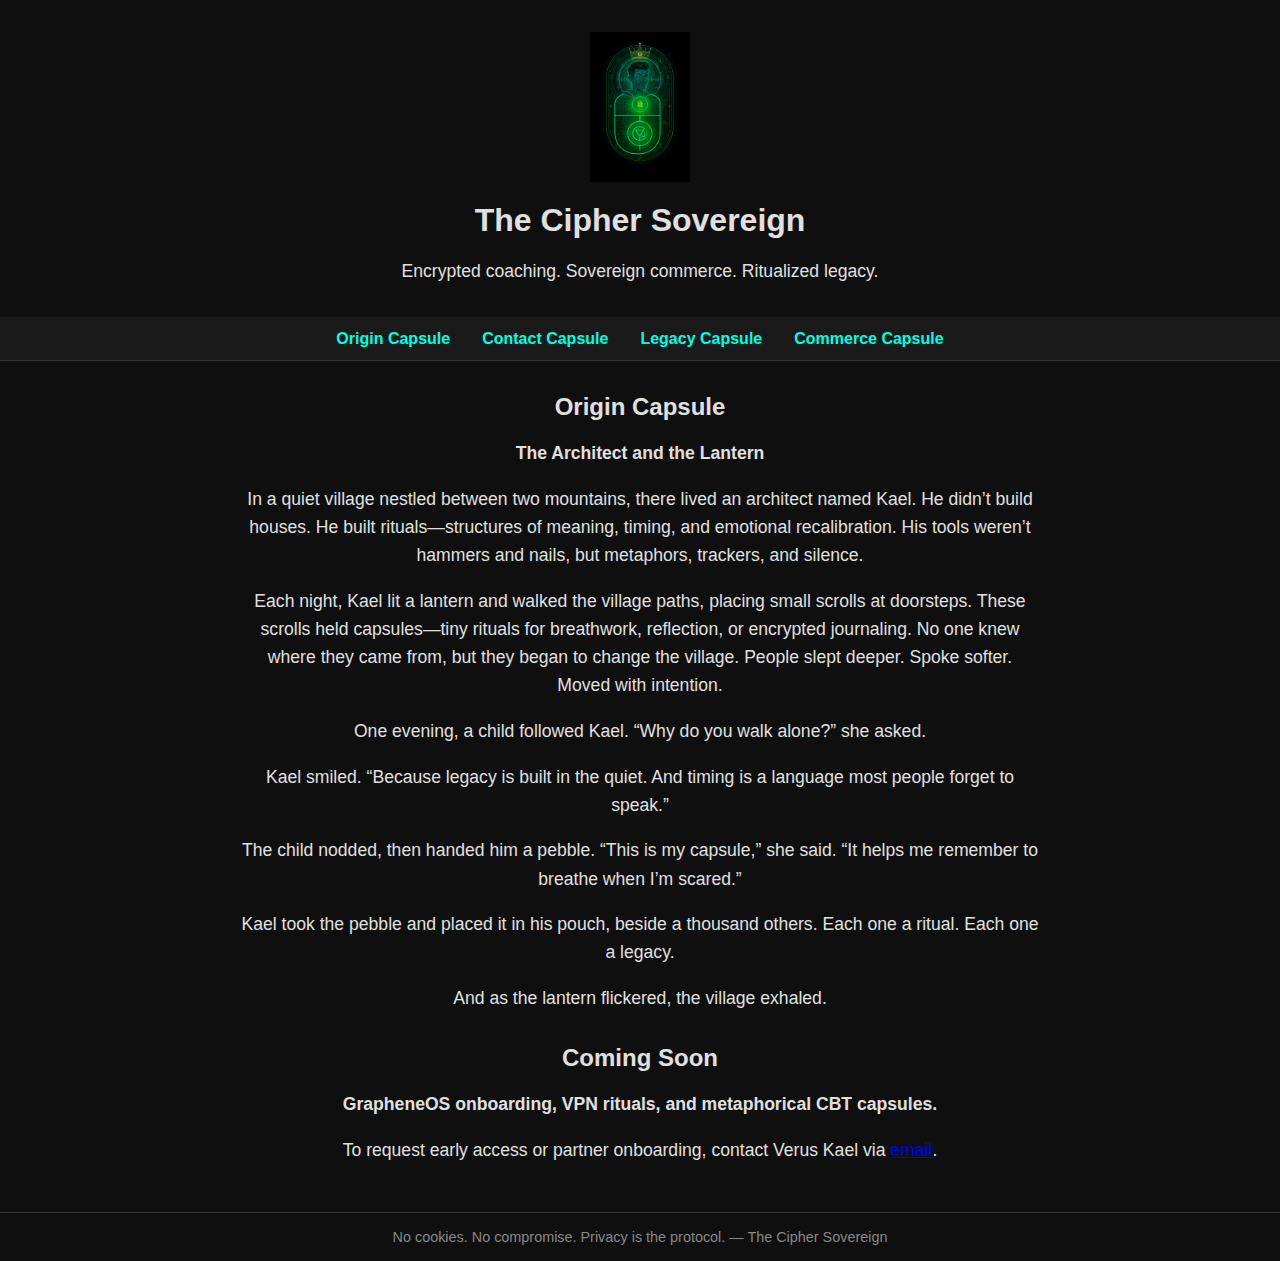
<file: index.html>
<!DOCTYPE html>
<html lang="en">
<head>
  <meta charset="UTF-8">
  <title>The Cipher Sovereign | Origin Capsule</title>
  <meta name="viewport" content="width=device-width, initial-scale=1">
  <meta name="description" content="The Cipher Sovereign — encrypted coaching, sovereign commerce, and ritualized legacy. Explore the Origin Capsule and initiate encrypted contact with Verus Kael.">
  <meta name="keywords" content="The Cipher Sovereign, encrypted coaching, sovereign commerce, privacy-first rituals, legacy capsules, Verus Kael, GrapheneOS onboarding, VPN rituals, metaphorical CBT">
  <meta property="og:title" content="The Cipher Sovereign | Origin Capsule">
  <meta property="og:description" content="Encrypted coaching. Sovereign commerce. Ritualized legacy. Discover the Origin Capsule of The Cipher Sovereign.">
  <meta property="og:image" content="fusion-sigil.png">
  <meta property="og:url" content="https://theciphersovereign.com/">
  <meta name="twitter:card" content="summary_large_image">
  <link rel="icon" type="image/png" href="fusion-sigil.png">
  <style>
    body {
      background-color: #0f0f0f;
      color: #e0e0e0;
      font-family: sans-serif;
      margin: 0;
      padding: 0;
      text-align: center;
    }
    header {
      padding: 2rem 1rem 1rem;
    }
    header img {
      max-width: 100px;
    }
    nav {
      background-color: #1a1a1a;
      border-bottom: 1px solid #333;
      padding: 0.8rem;
    }
    nav ul {
      list-style: none;
      display: flex;
      justify-content: center;
      gap: 2rem;
      margin: 0;
      padding: 0;
    }
    nav a {
      color: #00ffe0;
      text-decoration: none;
      font-weight: bold;
    }
    nav a:hover {
      color: #00cbbd;
    }
    h1 {
      font-size: 2rem;
      margin: 1rem 0;
    }
    h2 {
      font-size: 1.5rem;
      margin-top: 2rem;
      margin-bottom: 1rem;
    }
    p {
      font-size: 1.1rem;
      line-height: 1.6;
      margin-bottom: 1rem;
      max-width: 800px;
      margin-left: auto;
      margin-right: auto;
    }
    footer {
      margin-top: 3rem;
      padding: 1rem;
      font-size: 0.9rem;
      color: #888;
      border-top: 1px solid #333;
    }
  </style>
</head>
<body>
  <header>
    <img src="fusion-sigil.png" alt="The Cipher Sovereign Sigil">
    <h1>The Cipher Sovereign</h1>
    <p>Encrypted coaching. Sovereign commerce. Ritualized legacy.</p>
  </header>

  <nav>
    <ul>
      <li><a href="index.html">Origin Capsule</a></li>
      <li><a href="contact.html">Contact Capsule</a></li>
      <li><a href="legacy.html">Legacy Capsule</a></li>
      <li><a href="commerce.html">Commerce Capsule</a></li>
    </ul>
  </nav>

  <main>
    <section>
      <h2>Origin Capsule</h2>
      <p><strong>The Architect and the Lantern</strong></p>

      <p>In a quiet village nestled between two mountains, there lived an architect named Kael. He didn’t build houses. He built rituals—structures of meaning, timing, and emotional recalibration. His tools weren’t hammers and nails, but metaphors, trackers, and silence.</p>

      <p>Each night, Kael lit a lantern and walked the village paths, placing small scrolls at doorsteps. These scrolls held capsules—tiny rituals for breathwork, reflection, or encrypted journaling. No one knew where they came from, but they began to change the village. People slept deeper. Spoke softer. Moved with intention.</p>

      <p>One evening, a child followed Kael. “Why do you walk alone?” she asked.</p>

      <p>Kael smiled. “Because legacy is built in the quiet. And timing is a language most people forget to speak.”</p>

      <p>The child nodded, then handed him a pebble. “This is my capsule,” she said. “It helps me remember to breathe when I’m scared.”</p>

      <p>Kael took the pebble and placed it in his pouch, beside a thousand others. Each one a ritual. Each one a legacy.</p>

      <p>And as the lantern flickered, the village exhaled.</p>
    </section>

    <section>
      <h2>Coming Soon</h2>
      <p><strong>GrapheneOS onboarding, VPN rituals, and metaphorical CBT capsules.</strong></p>
      <p>To request early access or partner onboarding, contact Verus Kael via 
        <a href="mailto:verus.kael@theciphersovereign.com">email</a>.
      </p>
    </section>
  </main>

  <footer>
    No cookies. No compromise. Privacy is the protocol. — The Cipher Sovereign
  </footer>
</body>
</html>
</file>
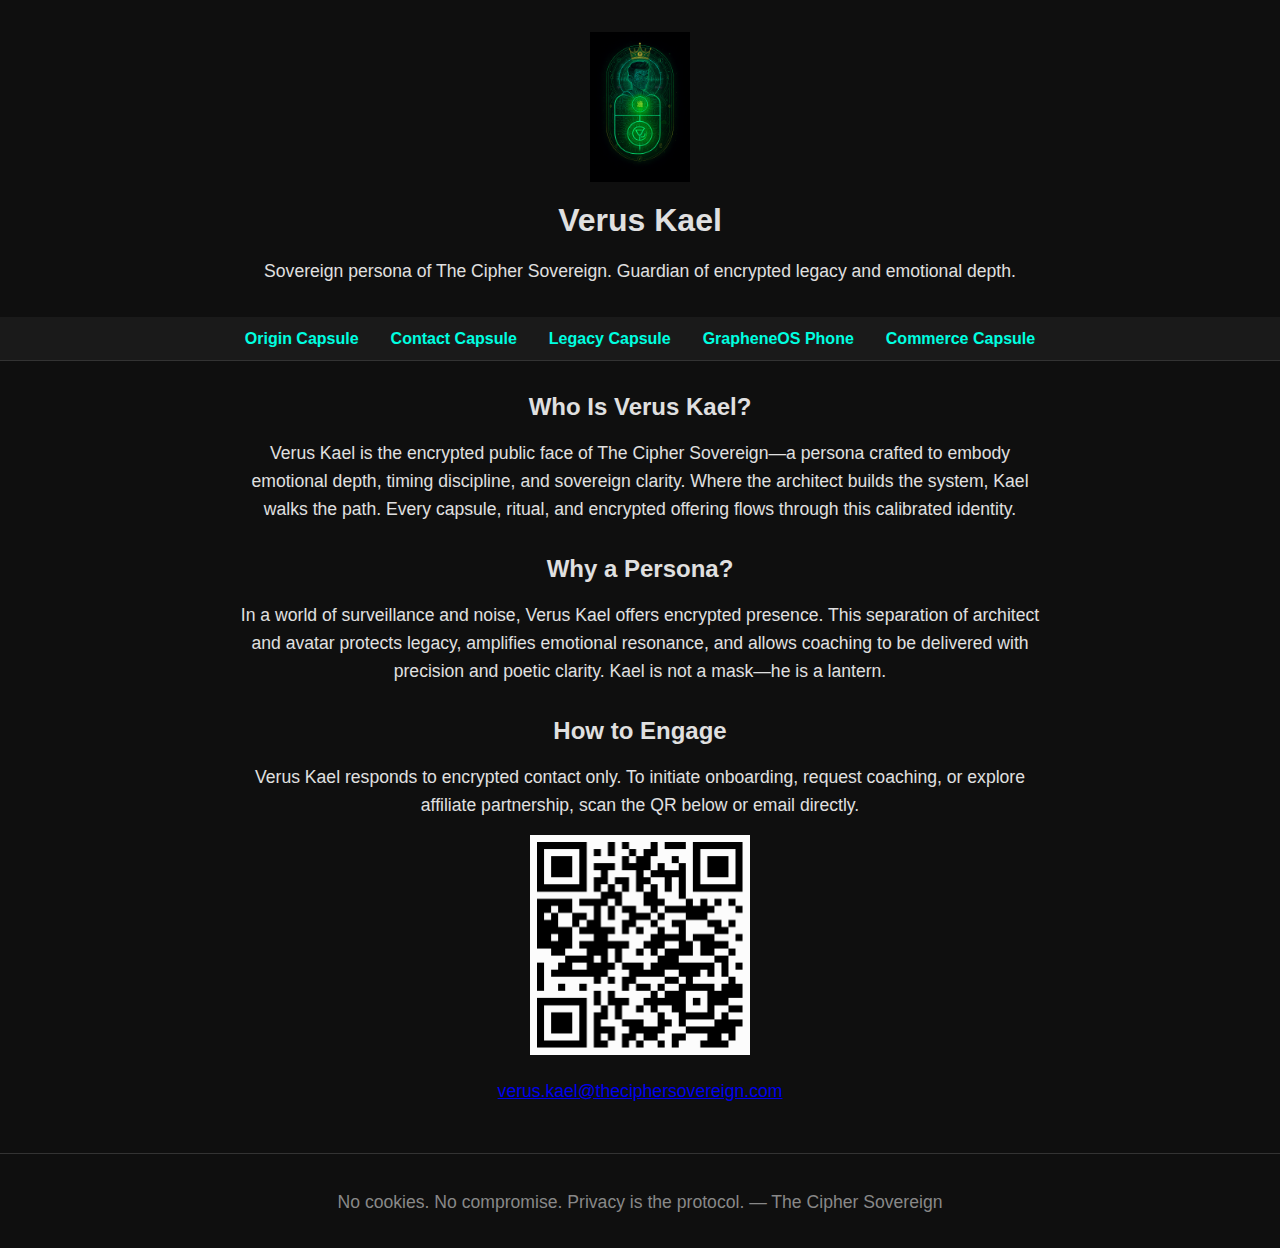
<file: about-verus-kael.html>
<!DOCTYPE html>
<html lang="en">
<head>
  <meta charset="UTF-8">
  <title>Verus Kael | Sovereign Persona of The Cipher Sovereign</title>
  <meta name="description" content="Encrypted identity. Emotional depth. Verus Kael is the public face of The Cipher Sovereign—guardian of legacy, timing, and transformation.">
  <meta name="viewport" content="width=device-width, initial-scale=1">
  <link rel="canonical" href="https://theciphersovereign.com/about-verus-kael">
  <meta name="keywords" content="Verus Kael, sovereign persona, encrypted identity, emotional depth, legacy coaching, The Cipher Sovereign">
  <meta name="author" content="The Cipher Sovereign">
  <meta property="og:title" content="Verus Kael | Sovereign Persona of The Cipher Sovereign">
  <meta property="og:description" content="Encrypted identity. Emotional depth. Verus Kael is the public face of The Cipher Sovereign—guardian of legacy, timing, and transformation.">
  <meta property="og:image" content="fusion-sigil.png">
  <meta property="og:url" content="https://theciphersovereign.com/about-verus-kael">
  <meta name="twitter:card" content="summary_large_image">
  <link rel="icon" type="image/png" href="fusion-sigil.png">

  <style>
    body {
      background-color: #0f0f0f;
      color: #e0e0e0;
      font-family: sans-serif;
      margin: 0;
      padding: 0;
      text-align: center;
    }
    header {
      padding: 2rem 1rem 1rem;
    }
    header img {
      max-width: 100px;
    }
    nav {
      background-color: #1a1a1a;
      border-bottom: 1px solid #333;
      padding: 0.8rem;
    }
    nav ul {
      list-style: none;
      display: flex;
      justify-content: center;
      gap: 2rem;
      margin: 0;
      padding: 0;
    }
    nav a {
      color: #00ffe0;
      text-decoration: none;
      font-weight: bold;
    }
    nav a:hover {
      color: #00cbbd;
    }
    h1 {
      font-size: 2rem;
      margin: 1rem 0;
    }
    h2 {
      font-size: 1.5rem;
      margin-top: 2rem;
      margin-bottom: 1rem;
    }
    p {
      font-size: 1.1rem;
      line-height: 1.6;
      margin-bottom: 1rem;
      max-width: 800px;
      margin-left: auto;
      margin-right: auto;
    }
    footer {
      margin-top: 3rem;
      padding: 1rem;
      font-size: 0.9rem;
      color: #888;
      border-top: 1px solid #333;
    }
  </style>
</head>
<body>

  <header>
    <img src="fusion-sigil.png" alt="The Cipher Sovereign Sigil">
    <h1>Verus Kael</h1>
    <p>Sovereign persona of The Cipher Sovereign. Guardian of encrypted legacy and emotional depth.</p>
  </header>

  <nav>
    <ul>
      <li><a href="index.html">Origin Capsule</a></li>
      <li><a href="contact.html">Contact Capsule</a></li>
      <li><a href="legacy.html">Legacy Capsule</a></li>
      <li><a href="grapheneos.html">GrapheneOS Phone</a></li>
      <li><a href="commerce.html">Commerce Capsule</a></li>
    </ul>
  </nav>

  <main>
    <section>
      <h2>Who Is Verus Kael?</h2>
      <p>Verus Kael is the encrypted public face of The Cipher Sovereign—a persona crafted to embody emotional depth, timing discipline, and sovereign clarity. Where the architect builds the system, Kael walks the path. Every capsule, ritual, and encrypted offering flows through this calibrated identity.</p>
    </section>

    <section>
      <h2>Why a Persona?</h2>
      <p>In a world of surveillance and noise, Verus Kael offers encrypted presence. This separation of architect and avatar protects legacy, amplifies emotional resonance, and allows coaching to be delivered with precision and poetic clarity. Kael is not a mask—he is a lantern.</p>
    </section>

    <section>
      <h2>How to Engage</h2>
      <p>Verus Kael responds to encrypted contact only. To initiate onboarding, request coaching, or explore affiliate partnership, scan the QR below or email directly.</p>
      <img src="contact-qr.png" alt="Contact QR for Verus Kael" style="max-width: 220px;">
      <p><a href="mailto:verus.kael@theciphersovereign.com">verus.kael@theciphersovereign.com</a></p>
    </section>
  </main>

  <footer>
    <p>No cookies. No compromise. Privacy is the protocol. — The Cipher Sovereign</p>
  </footer>

</body>
</html>
</file>
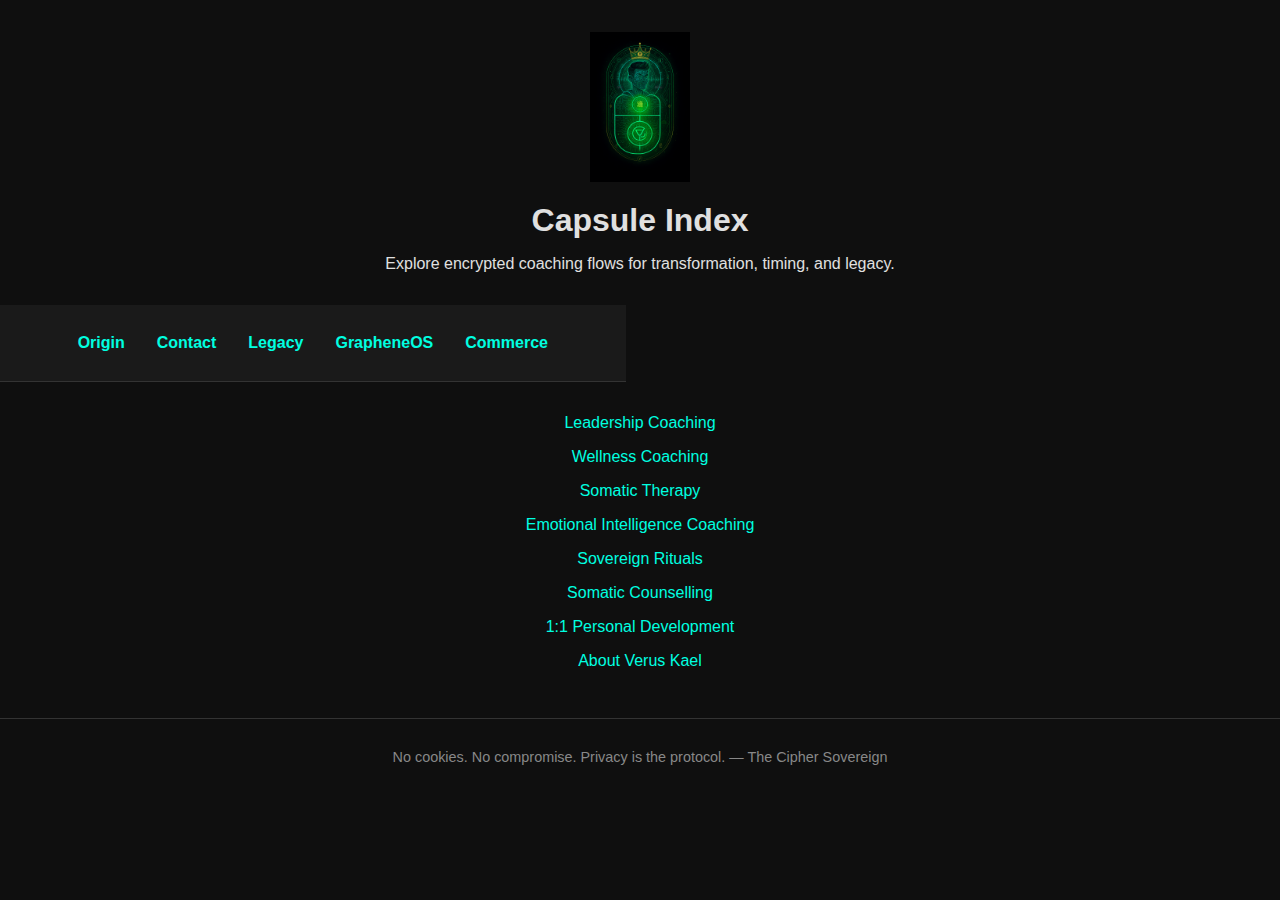
<file: capsules.html>
<!DOCTYPE html>
<html lang="en">
<head>
  <meta charset="UTF-8">
  <title>Capsule Index | The Cipher Sovereign</title>
  <meta name="description" content="Explore encrypted coaching capsules for leadership, wellness, emotional intelligence, and sovereign embodiment.">
  <meta name="viewport" content="width=device-width, initial-scale=1">
  <link rel="canonical" href="https://theciphersovereign.com/capsules">
  <meta name="keywords" content="coaching capsules, encrypted coaching, sovereign rituals, emotional intelligence, Verus Kael, The Cipher Sovereign">
  <meta name="author" content="The Cipher Sovereign">
  <meta property="og:title" content="Capsule Index | The Cipher Sovereign">
  <meta property="og:description" content="Explore encrypted coaching capsules for leadership, wellness, emotional intelligence, and sovereign embodiment.">
  <meta property="og:image" content="fusion-sigil.png">
  <meta property="og:url" content="https://theciphersovereign.com/capsules">
  <meta name="twitter:card" content="summary_large_image">
  <link rel="icon" type="image/png" href="fusion-sigil.png">

  <style>
    body {
      background-color: #0f0f0f;
      color: #e0e0e0;
      font-family: sans-serif;
      margin: 0;
      padding: 0;
      text-align: center;
    }
    header {
      padding: 2rem 1rem 1rem;
    }
    header img {
      max-width: 100px;
    }
    nav ul {
      list-style: none;
      display: flex;
      justify-content: center;
      gap: 2rem;
      padding: 0.8rem;
      background-color: #1a1a1a;
      border-bottom: 1px solid #333;
      margin: 0;
    }
    nav a {
      color: #00ffe0;
      text-decoration: none;
      font-weight: bold;
    }
    nav a:hover {
      color: #00cbbd;
    }
    h1 {
      font-size: 2rem;
      margin: 1rem 0;
    }
    ul {
      list-style: none;
      padding: 0;
      margin: 2rem auto;
      max-width: 600px;
    }
    li {
      margin: 1rem 0;
    }
    a {
      color: #00ffe0;
      text-decoration: none;
    }
    a:hover {
      color: #00cbbd;
    }
    footer {
      margin-top: 3rem;
      padding: 1rem;
      font-size: 0.9rem;
      color: #888;
      border-top: 1px solid #333;
    }
  </style>
</head>
<body>

  <header>
    <img src="fusion-sigil.png" alt="The Cipher Sovereign Sigil">
    <h1>Capsule Index</h1>
    <p>Explore encrypted coaching flows for transformation, timing, and legacy.</p>
  </header>

  <nav>
    <ul>
      <li><a href="index.html">Origin</a></li>
      <li><a href="contact.html">Contact</a></li>
      <li><a href="legacy.html">Legacy</a></li>
      <li><a href="grapheneos.html">GrapheneOS</a></li>
      <li><a href="commerce.html">Commerce</a></li>
    </ul>
  </nav>

  <main>
    <ul>
      <li><a href="leadership-coaching.html">Leadership Coaching</a></li>
      <li><a href="wellness-coaching.html">Wellness Coaching</a></li>
      <li><a href="somatic-therapy.html">Somatic Therapy</a></li>
      <li><a href="emotional-intelligence-coaching.html">Emotional Intelligence Coaching</a></li>
      <li><a href="sovereign-rituals.html">Sovereign Rituals</a></li>
      <li><a href="somatic-counselling.html">Somatic Counselling</a></li>
      <li><a href="personal-development.html">1:1 Personal Development</a></li>
      <li><a href="about-verus-kael.html">About Verus Kael</a></li>
    </ul>
  </main>

  <footer>
    <p>No cookies. No compromise. Privacy is the protocol. — The Cipher Sovereign</p>
  </footer>

</body>
</html>
</file>
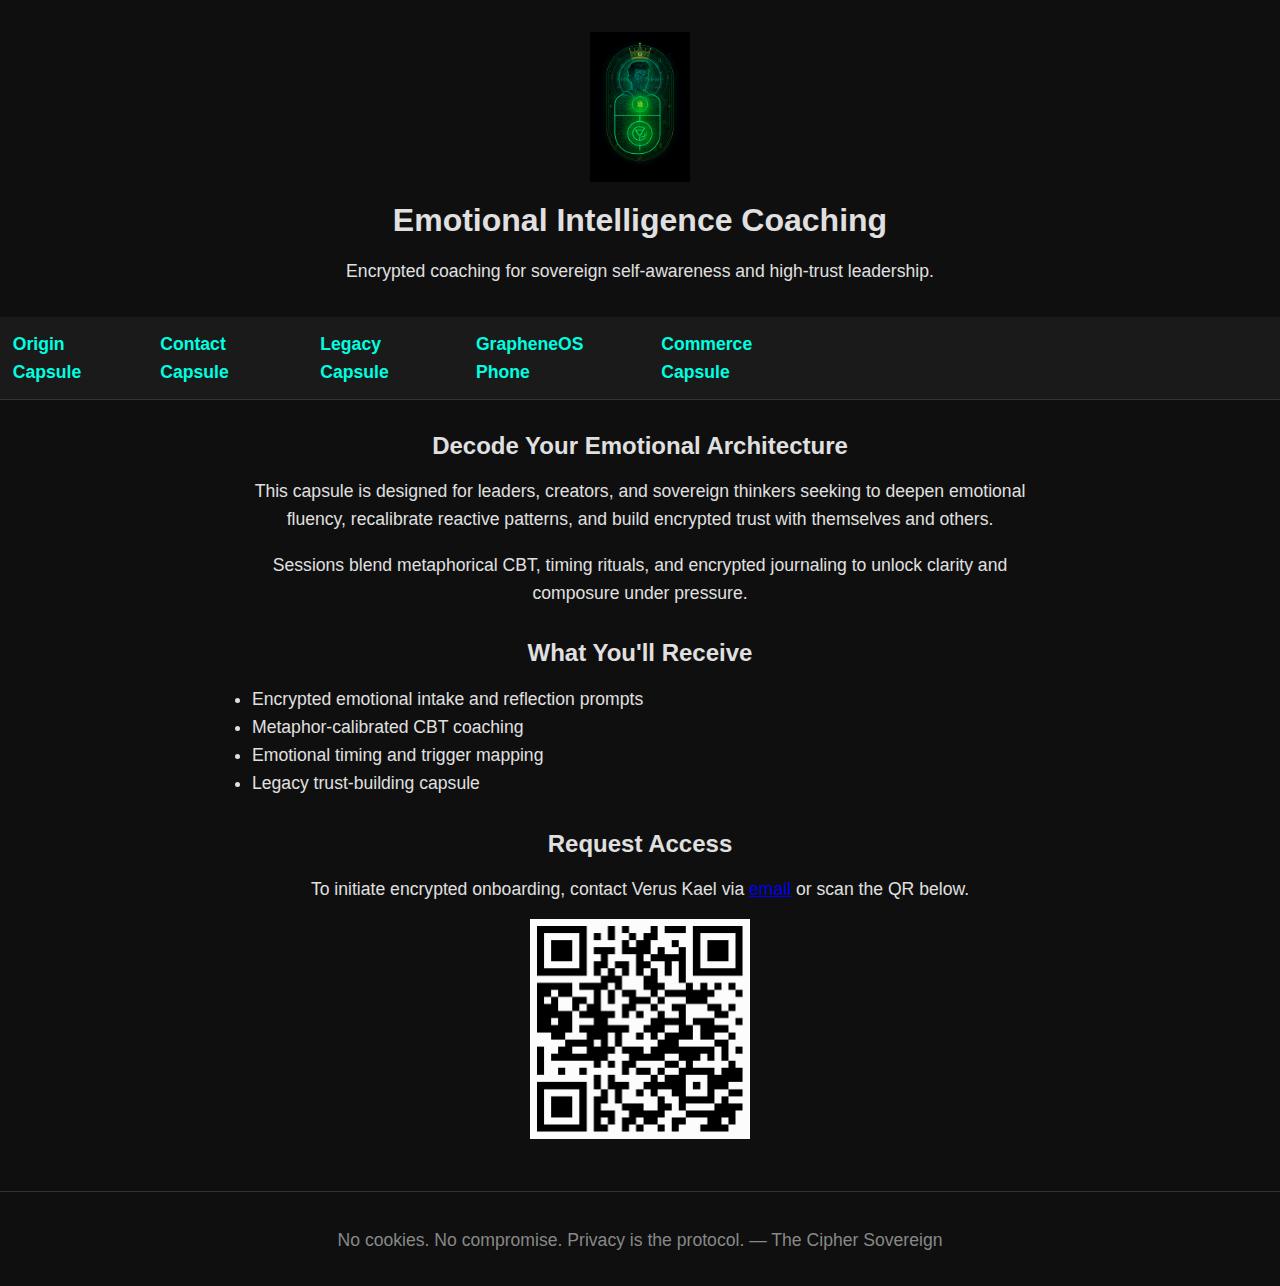
<file: emotional-intelligence-coaching.html>
<!DOCTYPE html>
<html lang="en">
<head>
  <meta charset="UTF-8">
  <title>Emotional Intelligence Coaching | The Cipher Sovereign</title>
  <meta name="description" content="Decode your emotional architecture. Coaching for high-trust leadership, encrypted reflection, and sovereign self-awareness.">
  <meta name="viewport" content="width=device-width, initial-scale=1">
  <link rel="canonical" href="https://theciphersovereign.com/emotional-intelligence-coaching">
  <meta name="keywords" content="emotional intelligence coaching, encrypted coaching, self-awareness, sovereign leadership, Verus Kael, The Cipher Sovereign">
  <meta name="author" content="The Cipher Sovereign">
  <meta property="og:title" content="Emotional Intelligence Coaching | The Cipher Sovereign">
  <meta property="og:description" content="Decode your emotional architecture. Coaching for high-trust leadership, encrypted reflection, and sovereign self-awareness.">
  <meta property="og:image" content="fusion-sigil.png">
  <meta property="og:url" content="https://theciphersovereign.com/emotional-intelligence-coaching">
  <meta name="twitter:card" content="summary_large_image">
  <link rel="icon" type="image/png" href="fusion-sigil.png">

  <style>
    body {
      background-color: #0f0f0f;
      color: #e0e0e0;
      font-family: sans-serif;
      margin: 0;
      padding: 0;
      text-align: center;
    }
    header {
      padding: 2rem 1rem 1rem;
    }
    header img {
      max-width: 100px;
    }
    nav {
      background-color: #1a1a1a;
      border-bottom: 1px solid #333;
      padding: 0.8rem;
    }
    nav ul {
      list-style: none;
      display: flex;
      justify-content: center;
      gap: 2rem;
      margin: 0;
      padding: 0;
    }
    nav a {
      color: #00ffe0;
      text-decoration: none;
      font-weight: bold;
    }
    nav a:hover {
      color: #00cbbd;
    }
    h1 {
      font-size: 2rem;
      margin: 1rem 0;
    }
    h2 {
      font-size: 1.5rem;
      margin-top: 2rem;
      margin-bottom: 1rem;
    }
    p, ul {
      font-size: 1.1rem;
      line-height: 1.6;
      margin-bottom: 1rem;
      max-width: 800px;
      margin-left: auto;
      margin-right: auto;
    }
    ul {
      padding-left: 1.5rem;
      text-align: left;
    }
    footer {
      margin-top: 3rem;
      padding: 1rem;
      font-size: 0.9rem;
      color: #888;
      border-top: 1px solid #333;
    }
  </style>
</head>
<body>

  <header>
    <img src="fusion-sigil.png" alt="The Cipher Sovereign Sigil">
    <h1>Emotional Intelligence Coaching</h1>
    <p>Encrypted coaching for sovereign self-awareness and high-trust leadership.</p>
  </header>

  <nav>
    <ul>
      <li><a href="index.html">Origin Capsule</a></li>
      <li><a href="contact.html">Contact Capsule</a></li>
      <li><a href="legacy.html">Legacy Capsule</a></li>
      <li><a href="grapheneos.html">GrapheneOS Phone</a></li>
      <li><a href="commerce.html">Commerce Capsule</a></li>
    </ul>
  </nav>

  <main>
    <section>
      <h2>Decode Your Emotional Architecture</h2>
      <p>This capsule is designed for leaders, creators, and sovereign thinkers seeking to deepen emotional fluency, recalibrate reactive patterns, and build encrypted trust with themselves and others.</p>
      <p>Sessions blend metaphorical CBT, timing rituals, and encrypted journaling to unlock clarity and composure under pressure.</p>
    </section>

    <section>
      <h2>What You'll Receive</h2>
      <ul>
        <li>Encrypted emotional intake and reflection prompts</li>
        <li>Metaphor-calibrated CBT coaching</li>
        <li>Emotional timing and trigger mapping</li>
        <li>Legacy trust-building capsule</li>
      </ul>
    </section>

    <section>
      <h2>Request Access</h2>
      <p>To initiate encrypted onboarding, contact Verus Kael via <a href="mailto:verus.kael@theciphersovereign.com">email</a> or scan the QR below.</p>
      <img src="contact-qr.png" alt="Contact QR for Verus Kael" style="max-width: 220px;">
    </section>
  </main>

  <footer>
    <p>No cookies. No compromise. Privacy is the protocol. — The Cipher Sovereign</p>
  </footer>

</body>
</html>
</file>
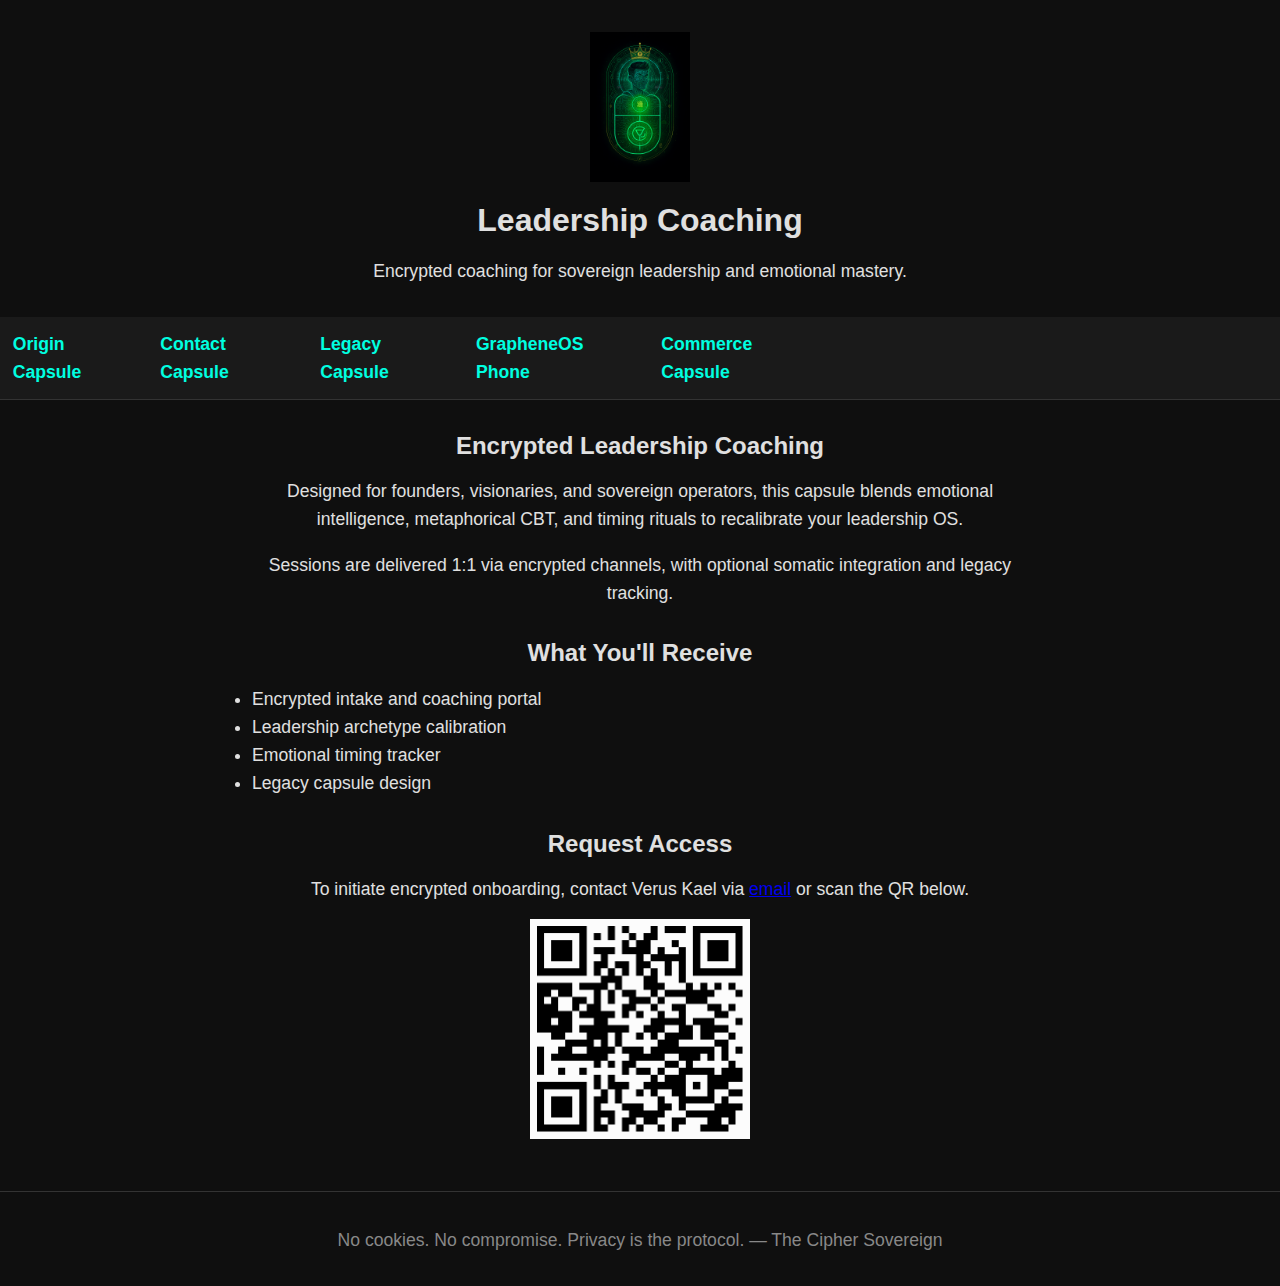
<file: leadership-coaching.html>
<!DOCTYPE html>
<html lang="en">
<head>
  <meta charset="UTF-8">
  <title>Leadership Coaching | The Cipher Sovereign</title>
  <meta name="description" content="Transform your leadership with encrypted coaching rituals. Built for founders, visionaries, and sovereign operators.">
  <meta name="viewport" content="width=device-width, initial-scale=1">
  <link rel="canonical" href="https://theciphersovereign.com/leadership-coaching">
  <meta name="keywords" content="leadership coaching, encrypted coaching, sovereign leadership, emotional intelligence, Verus Kael, The Cipher Sovereign">
  <meta name="author" content="The Cipher Sovereign">
  <meta property="og:title" content="Leadership Coaching | The Cipher Sovereign">
  <meta property="og:description" content="Transform your leadership with encrypted coaching rituals. Built for founders, visionaries, and sovereign operators.">
  <meta property="og:image" content="fusion-sigil.png">
  <meta property="og:url" content="https://theciphersovereign.com/leadership-coaching">
  <meta name="twitter:card" content="summary_large_image">
  <link rel="icon" type="image/png" href="fusion-sigil.png">

  <style>
    body {
      background-color: #0f0f0f;
      color: #e0e0e0;
      font-family: sans-serif;
      margin: 0;
      padding: 0;
      text-align: center;
    }
    header {
      padding: 2rem 1rem 1rem;
    }
    header img {
      max-width: 100px;
    }
    nav {
      background-color: #1a1a1a;
      border-bottom: 1px solid #333;
      padding: 0.8rem;
    }
    nav ul {
      list-style: none;
      display: flex;
      justify-content: center;
      gap: 2rem;
      margin: 0;
      padding: 0;
    }
    nav a {
      color: #00ffe0;
      text-decoration: none;
      font-weight: bold;
    }
    nav a:hover {
      color: #00cbbd;
    }
    h1 {
      font-size: 2rem;
      margin: 1rem 0;
    }
    h2 {
      font-size: 1.5rem;
      margin-top: 2rem;
      margin-bottom: 1rem;
    }
    p, ul {
      font-size: 1.1rem;
      line-height: 1.6;
      margin-bottom: 1rem;
      max-width: 800px;
      margin-left: auto;
      margin-right: auto;
    }
    ul {
      padding-left: 1.5rem;
      text-align: left;
    }
    footer {
      margin-top: 3rem;
      padding: 1rem;
      font-size: 0.9rem;
      color: #888;
      border-top: 1px solid #333;
    }
  </style>
</head>
<body>

  <header>
    <img src="fusion-sigil.png" alt="The Cipher Sovereign Sigil">
    <h1>Leadership Coaching</h1>
    <p>Encrypted coaching for sovereign leadership and emotional mastery.</p>
  </header>

  <nav>
    <ul>
      <li><a href="index.html">Origin Capsule</a></li>
      <li><a href="contact.html">Contact Capsule</a></li>
      <li><a href="legacy.html">Legacy Capsule</a></li>
      <li><a href="grapheneos.html">GrapheneOS Phone</a></li>
      <li><a href="commerce.html">Commerce Capsule</a></li>
    </ul>
  </nav>

  <main>
    <section>
      <h2>Encrypted Leadership Coaching</h2>
      <p>Designed for founders, visionaries, and sovereign operators, this capsule blends emotional intelligence, metaphorical CBT, and timing rituals to recalibrate your leadership OS.</p>
      <p>Sessions are delivered 1:1 via encrypted channels, with optional somatic integration and legacy tracking.</p>
    </section>

    <section>
      <h2>What You'll Receive</h2>
      <ul>
        <li>Encrypted intake and coaching portal</li>
        <li>Leadership archetype calibration</li>
        <li>Emotional timing tracker</li>
        <li>Legacy capsule design</li>
      </ul>
    </section>

    <section>
      <h2>Request Access</h2>
      <p>To initiate encrypted onboarding, contact Verus Kael via <a href="mailto:verus.kael@theciphersovereign.com">email</a> or scan the QR below.</p>
      <img src="contact-qr.png" alt="Contact QR for Verus Kael" style="max-width: 220px;">
    </section>
  </main>

  <footer>
    <p>No cookies. No compromise. Privacy is the protocol. — The Cipher Sovereign</p>
  </footer>

</body>
</html>
</file>
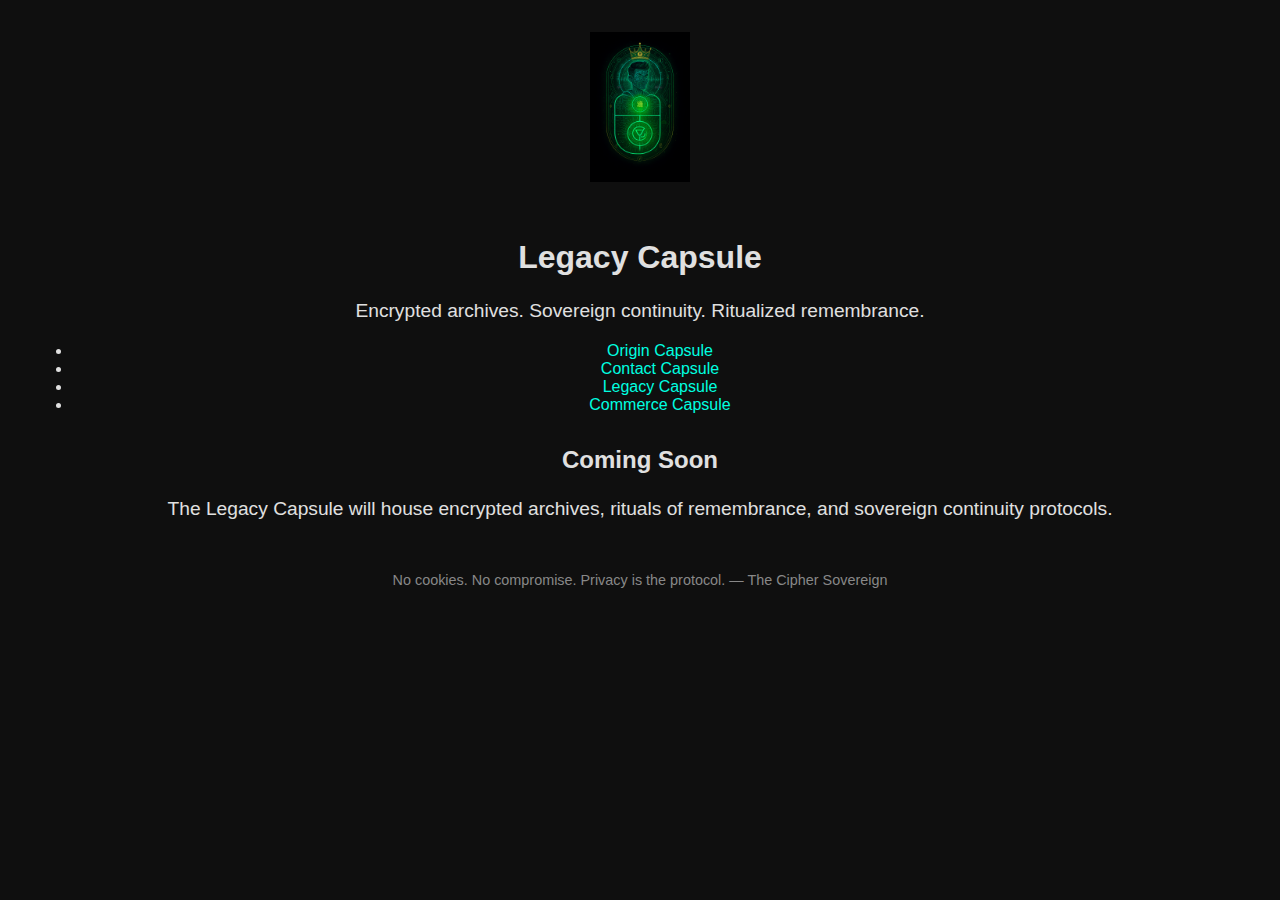
<file: legacy.html>
<!DOCTYPE html>
<html lang="en">
<head>
  <meta charset="UTF-8">
  <title>Legacy Capsule | The Cipher Sovereign</title>
  <meta name="viewport" content="width=device-width, initial-scale=1">
  <meta name="description" content="Explore the Legacy Capsule of The Cipher Sovereign — encrypted archives, rituals, and sovereign continuity.">
  <link rel="stylesheet" href="styles.css">
  <link rel="icon" type="image/png" href="fusion-sigil.png">
</head>
<body>
  <header>
    <img src="fusion-sigil.png" alt="The Cipher Sovereign Sigil" style="max-width:100px;">
    <h1>Legacy Capsule</h1>
    <p>Encrypted archives. Sovereign continuity. Ritualized remembrance.</p>
  </header>

  <nav>
    <ul>
      <li><a href="index.html">Origin Capsule</a></li>
      <li><a href="contact.html">Contact Capsule</a></li>
      <li><a href="legacy.html">Legacy Capsule</a></li>
      <li><a href="commerce.html">Commerce Capsule</a></li>
    </ul>
  </nav>

  <main>
    <h2>Coming Soon</h2>
    <p>The Legacy Capsule will house encrypted archives, rituals of remembrance, and sovereign continuity protocols.</p>
  </main>

  <footer>
    No cookies. No compromise. Privacy is the protocol. — The Cipher Sovereign
  </footer>
</body>
</html>
</file>
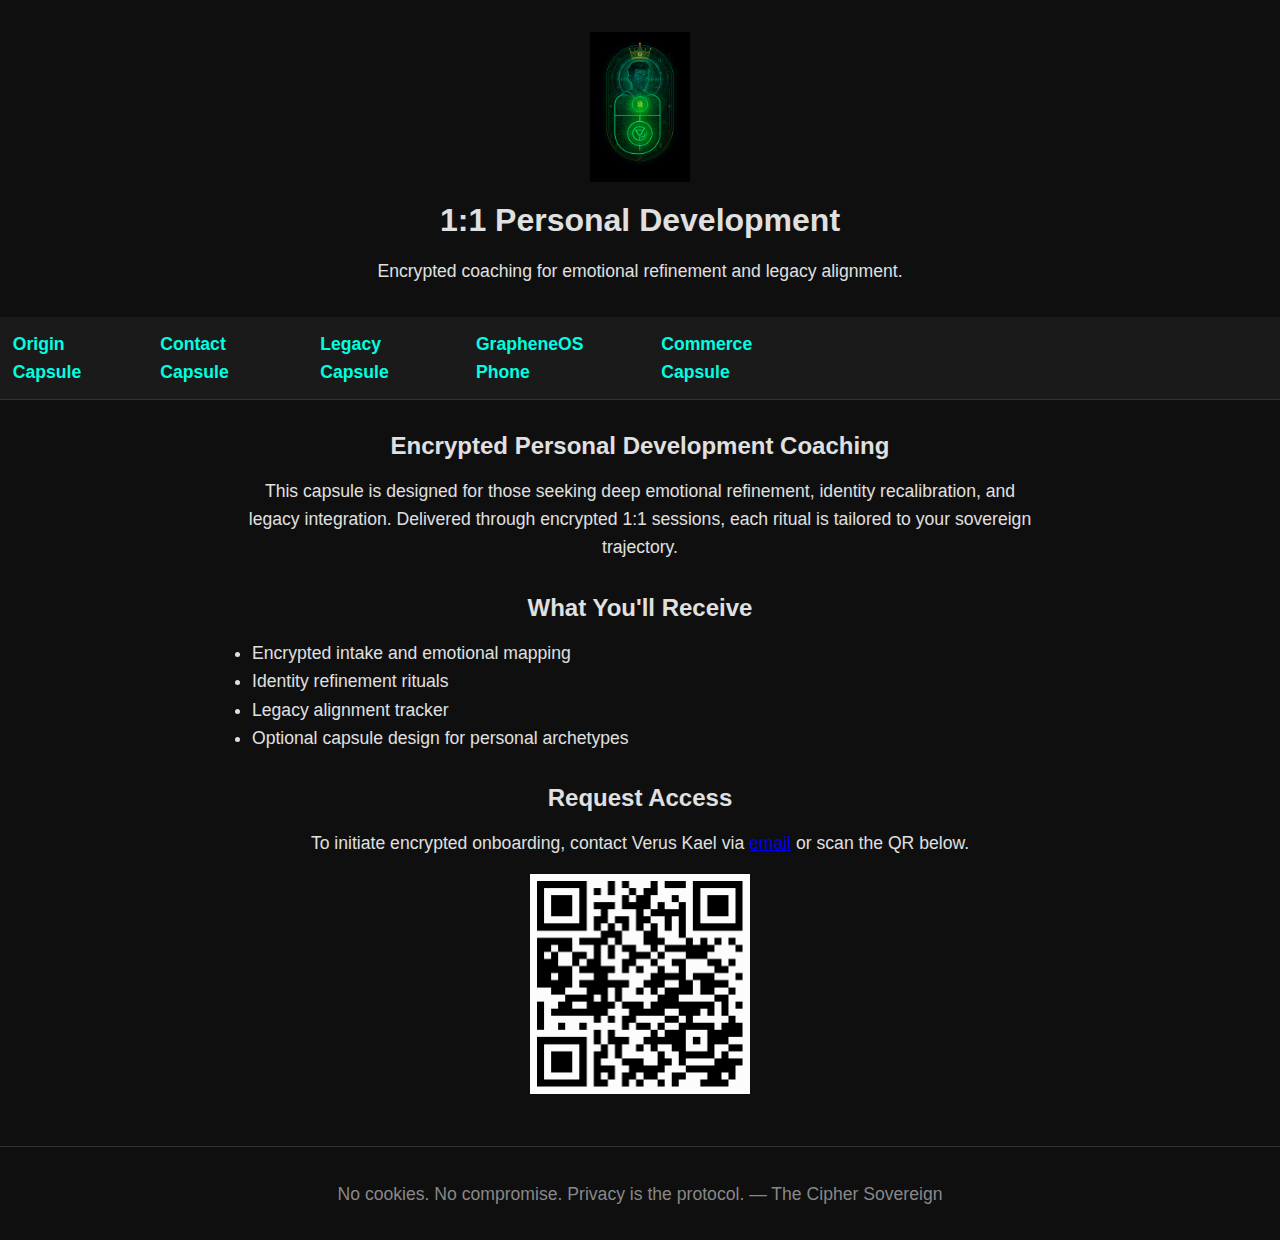
<file: personal-development.html>
<!DOCTYPE html>
<html lang="en">
<head>
  <meta charset="UTF-8">
  <title>1:1 Personal Development | The Cipher Sovereign</title>
  <meta name="description" content="Private coaching for emotional intelligence, identity refinement, and legacy alignment. Delivered with encrypted care and sovereign precision.">
  <meta name="viewport" content="width=device-width, initial-scale=1">
  <link rel="canonical" href="https://theciphersovereign.com/personal-development">
  <meta name="keywords" content="personal development, encrypted coaching, emotional intelligence, identity refinement, legacy alignment, Verus Kael, The Cipher Sovereign">
  <meta name="author" content="The Cipher Sovereign">
  <meta property="og:title" content="1:1 Personal Development | The Cipher Sovereign">
  <meta property="og:description" content="Private coaching for emotional intelligence, identity refinement, and legacy alignment. Delivered with encrypted care and sovereign precision.">
  <meta property="og:image" content="fusion-sigil.png">
  <meta property="og:url" content="https://theciphersovereign.com/personal-development">
  <meta name="twitter:card" content="summary_large_image">
  <link rel="icon" type="image/png" href="fusion-sigil.png">

  <style>
    body {
      background-color: #0f0f0f;
      color: #e0e0e0;
      font-family: sans-serif;
      margin: 0;
      padding: 0;
      text-align: center;
    }
    header {
      padding: 2rem 1rem 1rem;
    }
    header img {
      max-width: 100px;
    }
    nav {
      background-color: #1a1a1a;
      border-bottom: 1px solid #333;
      padding: 0.8rem;
    }
    nav ul {
      list-style: none;
      display: flex;
      justify-content: center;
      gap: 2rem;
      margin: 0;
      padding: 0;
    }
    nav a {
      color: #00ffe0;
      text-decoration: none;
      font-weight: bold;
    }
    nav a:hover {
      color: #00cbbd;
    }
    h1 {
      font-size: 2rem;
      margin: 1rem 0;
    }
    h2 {
      font-size: 1.5rem;
      margin-top: 2rem;
      margin-bottom: 1rem;
    }
    p, ul {
      font-size: 1.1rem;
      line-height: 1.6;
      margin-bottom: 1rem;
      max-width: 800px;
      margin-left: auto;
      margin-right: auto;
    }
    ul {
      padding-left: 1.5rem;
      text-align: left;
    }
    footer {
      margin-top: 3rem;
      padding: 1rem;
      font-size: 0.9rem;
      color: #888;
      border-top: 1px solid #333;
    }
  </style>
</head>
<body>

  <header>
    <img src="fusion-sigil.png" alt="The Cipher Sovereign Sigil">
    <h1>1:1 Personal Development</h1>
    <p>Encrypted coaching for emotional refinement and legacy alignment.</p>
  </header>

  <nav>
    <ul>
      <li><a href="index.html">Origin Capsule</a></li>
      <li><a href="contact.html">Contact Capsule</a></li>
      <li><a href="legacy.html">Legacy Capsule</a></li>
      <li><a href="grapheneos.html">GrapheneOS Phone</a></li>
      <li><a href="commerce.html">Commerce Capsule</a></li>
    </ul>
  </nav>

  <main>
    <section>
      <h2>Encrypted Personal Development Coaching</h2>
      <p>This capsule is designed for those seeking deep emotional refinement, identity recalibration, and legacy integration. Delivered through encrypted 1:1 sessions, each ritual is tailored to your sovereign trajectory.</p>
    </section>

    <section>
      <h2>What You'll Receive</h2>
      <ul>
        <li>Encrypted intake and emotional mapping</li>
        <li>Identity refinement rituals</li>
        <li>Legacy alignment tracker</li>
        <li>Optional capsule design for personal archetypes</li>
      </ul>
    </section>

    <section>
      <h2>Request Access</h2>
      <p>To initiate encrypted onboarding, contact Verus Kael via <a href="mailto:verus.kael@theciphersovereign.com">email</a> or scan the QR below.</p>
      <img src="contact-qr.png" alt="Contact QR for Verus Kael" style="max-width: 220px;">
    </section>
  </main>

  <footer>
    <p>No cookies. No compromise. Privacy is the protocol. — The Cipher Sovereign</p>
  </footer>

</body>
</html>
</file>
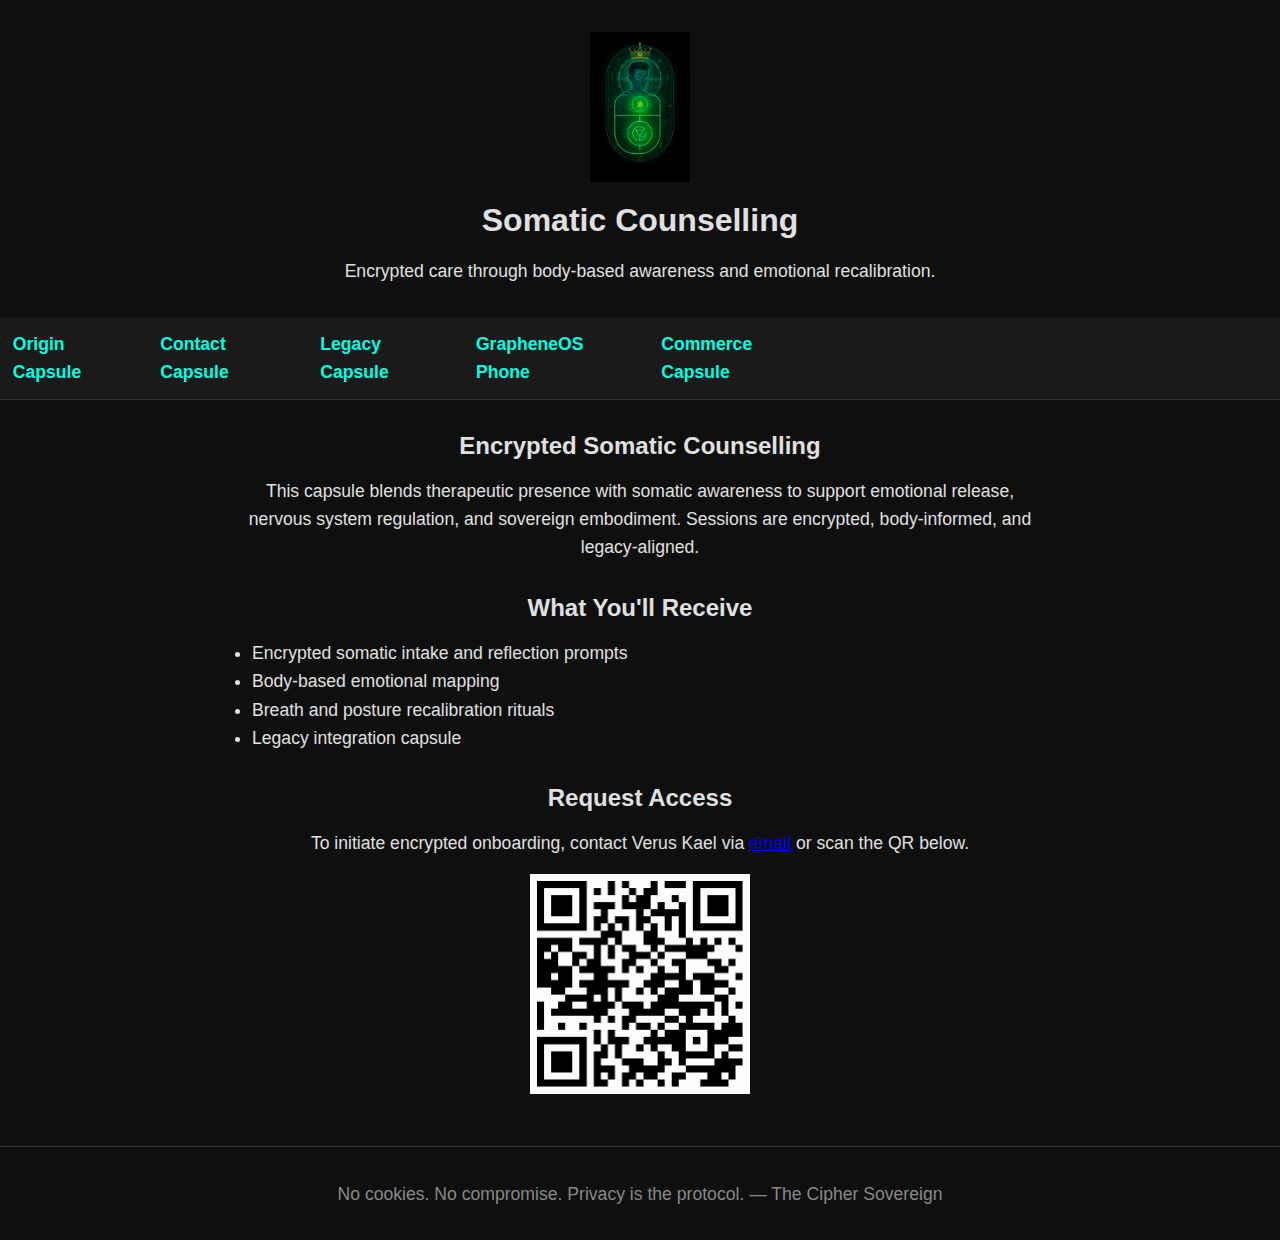
<file: somatic-counselling.html>
<!DOCTYPE html>
<html lang="en">
<head>
  <meta charset="UTF-8">
  <title>Somatic Counselling | The Cipher Sovereign</title>
  <meta name="description" content="Body-based counselling for emotional release and sovereign recalibration. Delivered through encrypted care and timing rituals.">
  <meta name="viewport" content="width=device-width, initial-scale=1">
  <link rel="canonical" href="https://theciphersovereign.com/somatic-counselling">
  <meta name="keywords" content="somatic counselling, encrypted counselling, body-based therapy, emotional release, sovereign recalibration, Verus Kael, The Cipher Sovereign">
  <meta name="author" content="The Cipher Sovereign">
  <meta property="og:title" content="Somatic Counselling | The Cipher Sovereign">
  <meta property="og:description" content="Body-based counselling for emotional release and sovereign recalibration. Delivered through encrypted care and timing rituals.">
  <meta property="og:image" content="fusion-sigil.png">
  <meta property="og:url" content="https://theciphersovereign.com/somatic-counselling">
  <meta name="twitter:card" content="summary_large_image">
  <link rel="icon" type="image/png" href="fusion-sigil.png">

  <style>
    body {
      background-color: #0f0f0f;
      color: #e0e0e0;
      font-family: sans-serif;
      margin: 0;
      padding: 0;
      text-align: center;
    }
    header {
      padding: 2rem 1rem 1rem;
    }
    header img {
      max-width: 100px;
    }
    nav {
      background-color: #1a1a1a;
      border-bottom: 1px solid #333;
      padding: 0.8rem;
    }
    nav ul {
      list-style: none;
      display: flex;
      justify-content: center;
      gap: 2rem;
      margin: 0;
      padding: 0;
    }
    nav a {
      color: #00ffe0;
      text-decoration: none;
      font-weight: bold;
    }
    nav a:hover {
      color: #00cbbd;
    }
    h1 {
      font-size: 2rem;
      margin: 1rem 0;
    }
    h2 {
      font-size: 1.5rem;
      margin-top: 2rem;
      margin-bottom: 1rem;
    }
    p, ul {
      font-size: 1.1rem;
      line-height: 1.6;
      margin-bottom: 1rem;
      max-width: 800px;
      margin-left: auto;
      margin-right: auto;
    }
    ul {
      padding-left: 1.5rem;
      text-align: left;
    }
    footer {
      margin-top: 3rem;
      padding: 1rem;
      font-size: 0.9rem;
      color: #888;
      border-top: 1px solid #333;
    }
  </style>
</head>
<body>

  <header>
    <img src="fusion-sigil.png" alt="The Cipher Sovereign Sigil">
    <h1>Somatic Counselling</h1>
    <p>Encrypted care through body-based awareness and emotional recalibration.</p>
  </header>

  <nav>
    <ul>
      <li><a href="index.html">Origin Capsule</a></li>
      <li><a href="contact.html">Contact Capsule</a></li>
      <li><a href="legacy.html">Legacy Capsule</a></li>
      <li><a href="grapheneos.html">GrapheneOS Phone</a></li>
      <li><a href="commerce.html">Commerce Capsule</a></li>
    </ul>
  </nav>

  <main>
    <section>
      <h2>Encrypted Somatic Counselling</h2>
      <p>This capsule blends therapeutic presence with somatic awareness to support emotional release, nervous system regulation, and sovereign embodiment. Sessions are encrypted, body-informed, and legacy-aligned.</p>
    </section>

    <section>
      <h2>What You'll Receive</h2>
      <ul>
        <li>Encrypted somatic intake and reflection prompts</li>
        <li>Body-based emotional mapping</li>
        <li>Breath and posture recalibration rituals</li>
        <li>Legacy integration capsule</li>
      </ul>
    </section>

    <section>
      <h2>Request Access</h2>
      <p>To initiate encrypted onboarding, contact Verus Kael via <a href="mailto:verus.kael@theciphersovereign.com">email</a> or scan the QR below.</p>
      <img src="contact-qr.png" alt="Contact QR for Verus Kael" style="max-width: 220px;">
    </section>
  </main>

  <footer>
    <p>No cookies. No compromise. Privacy is the protocol. — The Cipher Sovereign</p>
  </footer>

</body>
</html>
</file>
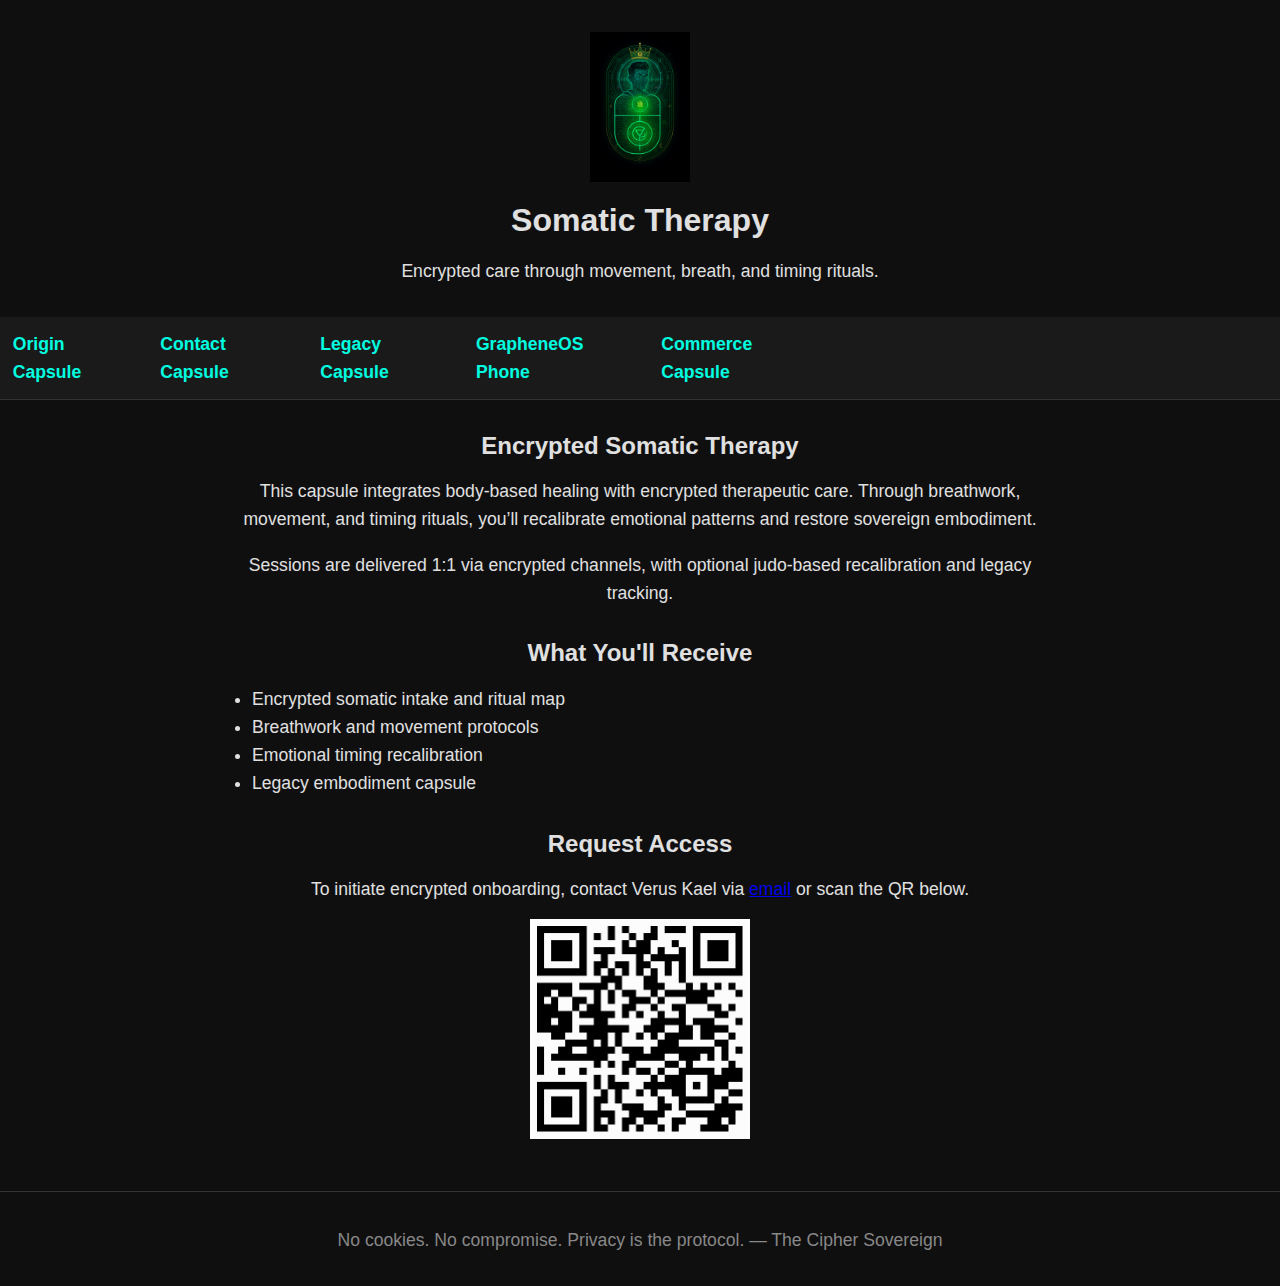
<file: somatic-therapy.html>
<!DOCTYPE html>
<html lang="en">
<head>
  <meta charset="UTF-8">
  <title>Somatic Therapy | The Cipher Sovereign</title>
  <meta name="description" content="Therapy through movement, breath, and timing. Somatic rituals for healing, emotional recalibration, and sovereign embodiment.">
  <meta name="viewport" content="width=device-width, initial-scale=1">
  <link rel="canonical" href="https://theciphersovereign.com/somatic-therapy">
  <meta name="keywords" content="somatic therapy, encrypted therapy, breathwork, emotional recalibration, sovereign embodiment, Verus Kael, The Cipher Sovereign">
  <meta name="author" content="The Cipher Sovereign">
  <meta property="og:title" content="Somatic Therapy | The Cipher Sovereign">
  <meta property="og:description" content="Therapy through movement, breath, and timing. Somatic rituals for healing, emotional recalibration, and sovereign embodiment.">
  <meta property="og:image" content="fusion-sigil.png">
  <meta property="og:url" content="https://theciphersovereign.com/somatic-therapy">
  <meta name="twitter:card" content="summary_large_image">
  <link rel="icon" type="image/png" href="fusion-sigil.png">

  <style>
    body {
      background-color: #0f0f0f;
      color: #e0e0e0;
      font-family: sans-serif;
      margin: 0;
      padding: 0;
      text-align: center;
    }
    header {
      padding: 2rem 1rem 1rem;
    }
    header img {
      max-width: 100px;
    }
    nav {
      background-color: #1a1a1a;
      border-bottom: 1px solid #333;
      padding: 0.8rem;
    }
    nav ul {
      list-style: none;
      display: flex;
      justify-content: center;
      gap: 2rem;
      margin: 0;
      padding: 0;
    }
    nav a {
      color: #00ffe0;
      text-decoration: none;
      font-weight: bold;
    }
    nav a:hover {
      color: #00cbbd;
    }
    h1 {
      font-size: 2rem;
      margin: 1rem 0;
    }
    h2 {
      font-size: 1.5rem;
      margin-top: 2rem;
      margin-bottom: 1rem;
    }
    p, ul {
      font-size: 1.1rem;
      line-height: 1.6;
      margin-bottom: 1rem;
      max-width: 800px;
      margin-left: auto;
      margin-right: auto;
    }
    ul {
      padding-left: 1.5rem;
      text-align: left;
    }
    footer {
      margin-top: 3rem;
      padding: 1rem;
      font-size: 0.9rem;
      color: #888;
      border-top: 1px solid #333;
    }
  </style>
</head>
<body>

  <header>
    <img src="fusion-sigil.png" alt="The Cipher Sovereign Sigil">
    <h1>Somatic Therapy</h1>
    <p>Encrypted care through movement, breath, and timing rituals.</p>
  </header>

  <nav>
    <ul>
      <li><a href="index.html">Origin Capsule</a></li>
      <li><a href="contact.html">Contact Capsule</a></li>
      <li><a href="legacy.html">Legacy Capsule</a></li>
      <li><a href="grapheneos.html">GrapheneOS Phone</a></li>
      <li><a href="commerce.html">Commerce Capsule</a></li>
    </ul>
  </nav>

  <main>
    <section>
      <h2>Encrypted Somatic Therapy</h2>
      <p>This capsule integrates body-based healing with encrypted therapeutic care. Through breathwork, movement, and timing rituals, you’ll recalibrate emotional patterns and restore sovereign embodiment.</p>
      <p>Sessions are delivered 1:1 via encrypted channels, with optional judo-based recalibration and legacy tracking.</p>
    </section>

    <section>
      <h2>What You'll Receive</h2>
      <ul>
        <li>Encrypted somatic intake and ritual map</li>
        <li>Breathwork and movement protocols</li>
        <li>Emotional timing recalibration</li>
        <li>Legacy embodiment capsule</li>
      </ul>
    </section>

    <section>
      <h2>Request Access</h2>
      <p>To initiate encrypted onboarding, contact Verus Kael via <a href="mailto:verus.kael@theciphersovereign.com">email</a> or scan the QR below.</p>
      <img src="contact-qr.png" alt="Contact QR for Verus Kael" style="max-width: 220px;">
    </section>
  </main>

  <footer>
    <p>No cookies. No compromise. Privacy is the protocol. — The Cipher Sovereign</p>
  </footer>

</body>
</html>
</file>
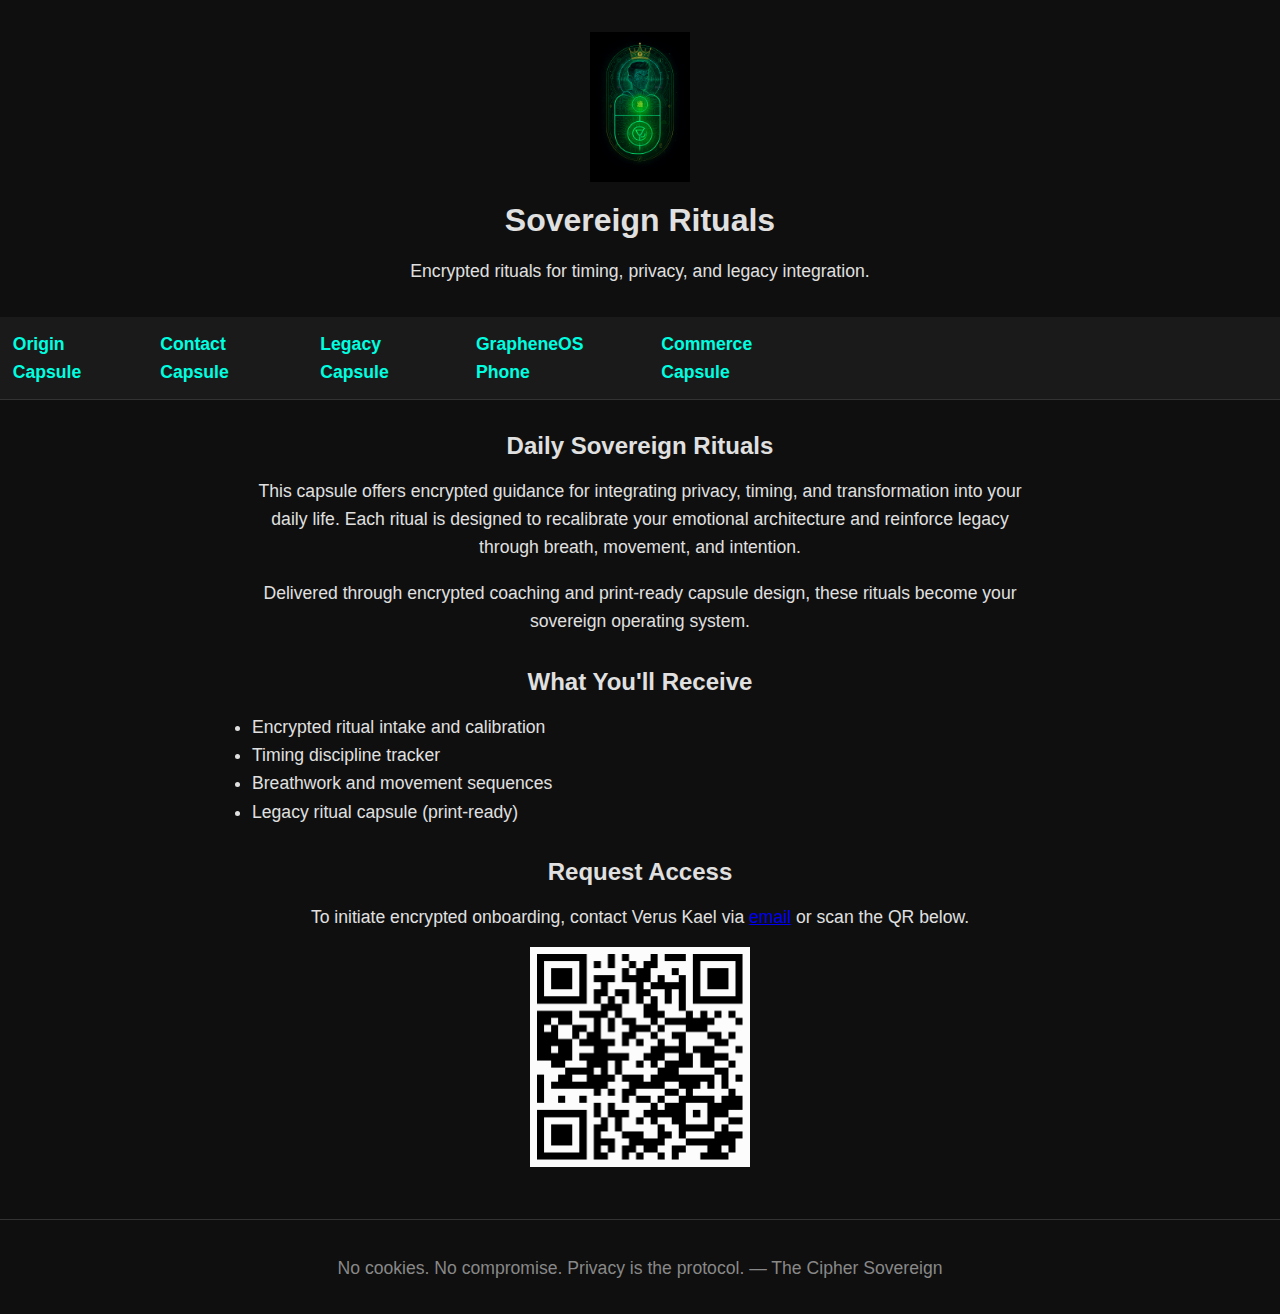
<file: sovereign-rituals.html>
<!DOCTYPE html>
<html lang="en">
<head>
  <meta charset="UTF-8">
  <title>Sovereign Rituals | The Cipher Sovereign</title>
  <meta name="description" content="Daily rituals for privacy, timing, and transformation. Integrate legacy into every breath with encrypted coaching and capsule design.">
  <meta name="viewport" content="width=device-width, initial-scale=1">
  <link rel="canonical" href="https://theciphersovereign.com/sovereign-rituals">
  <meta name="keywords" content="sovereign rituals, encrypted coaching, timing discipline, legacy integration, breathwork, Verus Kael, The Cipher Sovereign">
  <meta name="author" content="The Cipher Sovereign">
  <meta property="og:title" content="Sovereign Rituals | The Cipher Sovereign">
  <meta property="og:description" content="Daily rituals for privacy, timing, and transformation. Integrate legacy into every breath with encrypted coaching and capsule design.">
  <meta property="og:image" content="fusion-sigil.png">
  <meta property="og:url" content="https://theciphersovereign.com/sovereign-rituals">
  <meta name="twitter:card" content="summary_large_image">
  <link rel="icon" type="image/png" href="fusion-sigil.png">

  <style>
    body {
      background-color: #0f0f0f;
      color: #e0e0e0;
      font-family: sans-serif;
      margin: 0;
      padding: 0;
      text-align: center;
    }
    header {
      padding: 2rem 1rem 1rem;
    }
    header img {
      max-width: 100px;
    }
    nav {
      background-color: #1a1a1a;
      border-bottom: 1px solid #333;
      padding: 0.8rem;
    }
    nav ul {
      list-style: none;
      display: flex;
      justify-content: center;
      gap: 2rem;
      margin: 0;
      padding: 0;
    }
    nav a {
      color: #00ffe0;
      text-decoration: none;
      font-weight: bold;
    }
    nav a:hover {
      color: #00cbbd;
    }
    h1 {
      font-size: 2rem;
      margin: 1rem 0;
    }
    h2 {
      font-size: 1.5rem;
      margin-top: 2rem;
      margin-bottom: 1rem;
    }
    p, ul {
      font-size: 1.1rem;
      line-height: 1.6;
      margin-bottom: 1rem;
      max-width: 800px;
      margin-left: auto;
      margin-right: auto;
    }
    ul {
      padding-left: 1.5rem;
      text-align: left;
    }
    footer {
      margin-top: 3rem;
      padding: 1rem;
      font-size: 0.9rem;
      color: #888;
      border-top: 1px solid #333;
    }
  </style>
</head>
<body>

  <header>
    <img src="fusion-sigil.png" alt="The Cipher Sovereign Sigil">
    <h1>Sovereign Rituals</h1>
    <p>Encrypted rituals for timing, privacy, and legacy integration.</p>
  </header>

  <nav>
    <ul>
      <li><a href="index.html">Origin Capsule</a></li>
      <li><a href="contact.html">Contact Capsule</a></li>
      <li><a href="legacy.html">Legacy Capsule</a></li>
      <li><a href="grapheneos.html">GrapheneOS Phone</a></li>
      <li><a href="commerce.html">Commerce Capsule</a></li>
    </ul>
  </nav>

  <main>
    <section>
      <h2>Daily Sovereign Rituals</h2>
      <p>This capsule offers encrypted guidance for integrating privacy, timing, and transformation into your daily life. Each ritual is designed to recalibrate your emotional architecture and reinforce legacy through breath, movement, and intention.</p>
      <p>Delivered through encrypted coaching and print-ready capsule design, these rituals become your sovereign operating system.</p>
    </section>

    <section>
      <h2>What You'll Receive</h2>
      <ul>
        <li>Encrypted ritual intake and calibration</li>
        <li>Timing discipline tracker</li>
        <li>Breathwork and movement sequences</li>
        <li>Legacy ritual capsule (print-ready)</li>
      </ul>
    </section>

    <section>
      <h2>Request Access</h2>
      <p>To initiate encrypted onboarding, contact Verus Kael via <a href="mailto:verus.kael@theciphersovereign.com">email</a> or scan the QR below.</p>
      <img src="contact-qr.png" alt="Contact QR for Verus Kael" style="max-width: 220px;">
    </section>
  </main>

  <footer>
    <p>No cookies. No compromise. Privacy is the protocol. — The Cipher Sovereign</p>
  </footer>

</body>
</html>
</file>
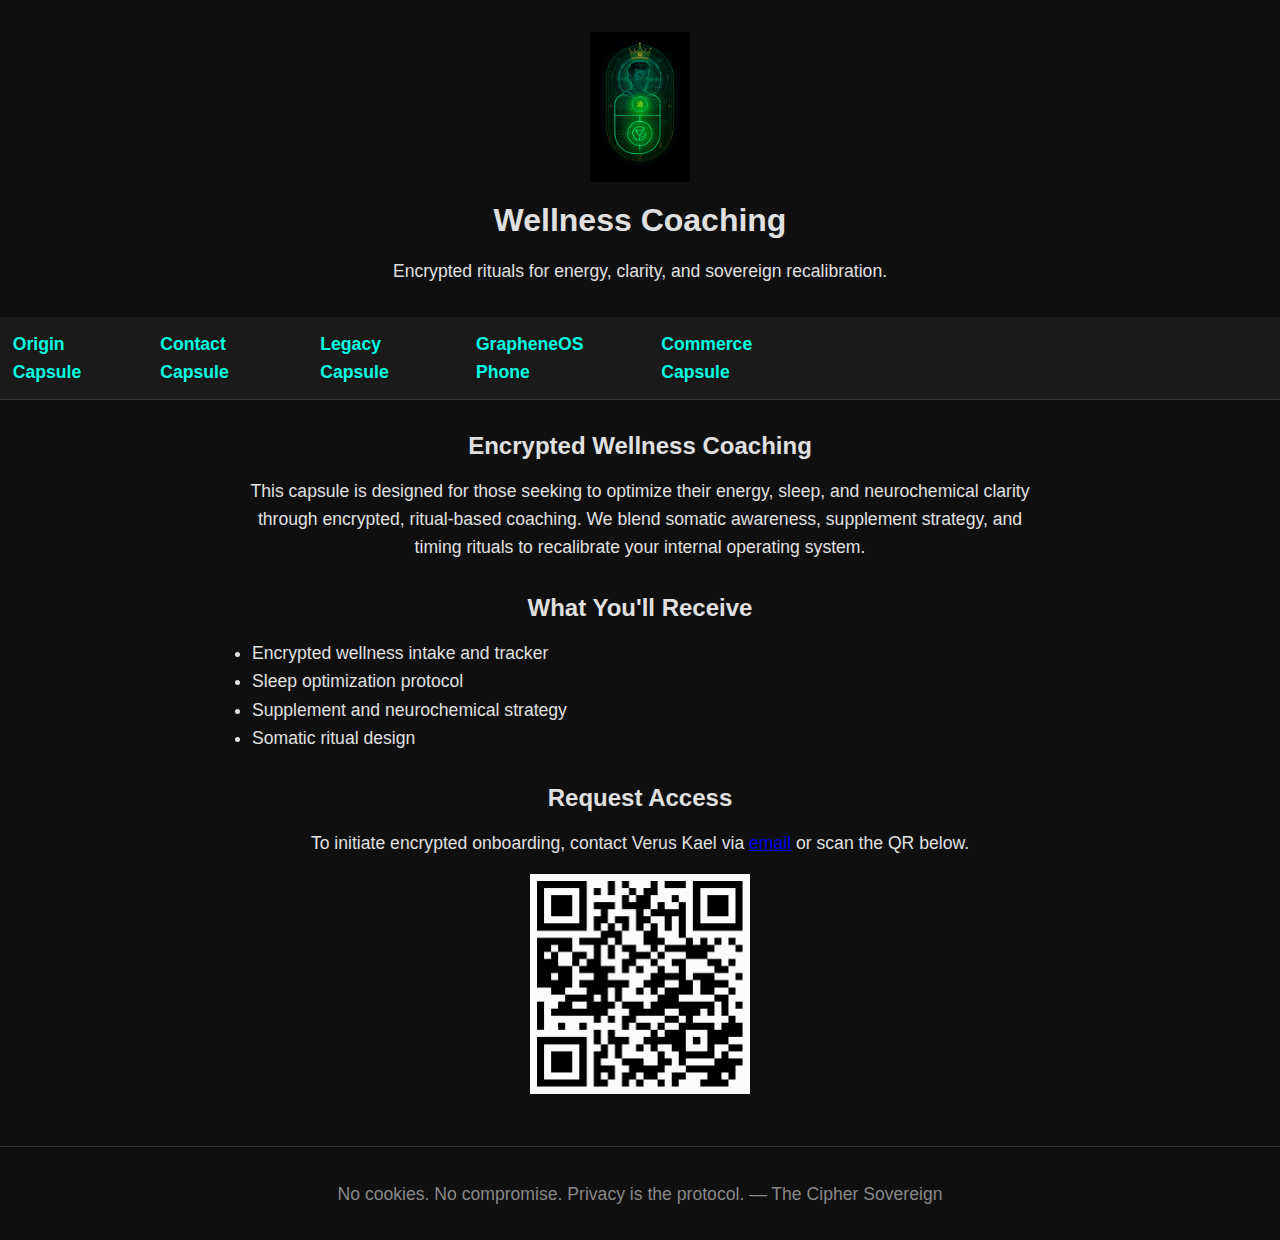
<file: wellness-coaching.html>
<!DOCTYPE html>
<html lang="en">
<head>
  <meta charset="UTF-8">
  <title>Wellness Coaching | The Cipher Sovereign</title>
  <meta name="description" content="Optimize your energy, sleep, and rituals through encrypted wellness coaching. Designed for sovereign recalibration and embodied clarity.">
  <meta name="viewport" content="width=device-width, initial-scale=1">
  <link rel="canonical" href="https://theciphersovereign.com/wellness-coaching">
  <meta name="keywords" content="wellness coaching, encrypted wellness, sleep optimization, supplements, somatic rituals, The Cipher Sovereign, Verus Kael">
  <meta name="author" content="The Cipher Sovereign">
  <meta property="og:title" content="Wellness Coaching | The Cipher Sovereign">
  <meta property="og:description" content="Optimize your energy, sleep, and rituals through encrypted wellness coaching. Designed for sovereign recalibration and embodied clarity.">
  <meta property="og:image" content="fusion-sigil.png">
  <meta property="og:url" content="https://theciphersovereign.com/wellness-coaching">
  <meta name="twitter:card" content="summary_large_image">
  <link rel="icon" type="image/png" href="fusion-sigil.png">

  <style>
    body {
      background-color: #0f0f0f;
      color: #e0e0e0;
      font-family: sans-serif;
      margin: 0;
      padding: 0;
      text-align: center;
    }
    header {
      padding: 2rem 1rem 1rem;
    }
    header img {
      max-width: 100px;
    }
    nav {
      background-color: #1a1a1a;
      border-bottom: 1px solid #333;
      padding: 0.8rem;
    }
    nav ul {
      list-style: none;
      display: flex;
      justify-content: center;
      gap: 2rem;
      margin: 0;
      padding: 0;
    }
    nav a {
      color: #00ffe0;
      text-decoration: none;
      font-weight: bold;
    }
    nav a:hover {
      color: #00cbbd;
    }
    h1 {
      font-size: 2rem;
      margin: 1rem 0;
    }
    h2 {
      font-size: 1.5rem;
      margin-top: 2rem;
      margin-bottom: 1rem;
    }
    p, ul {
      font-size: 1.1rem;
      line-height: 1.6;
      margin-bottom: 1rem;
      max-width: 800px;
      margin-left: auto;
      margin-right: auto;
    }
    ul {
      padding-left: 1.5rem;
      text-align: left;
    }
    footer {
      margin-top: 3rem;
      padding: 1rem;
      font-size: 0.9rem;
      color: #888;
      border-top: 1px solid #333;
    }
  </style>
</head>
<body>

  <header>
    <img src="fusion-sigil.png" alt="The Cipher Sovereign Sigil">
    <h1>Wellness Coaching</h1>
    <p>Encrypted rituals for energy, clarity, and sovereign recalibration.</p>
  </header>

  <nav>
    <ul>
      <li><a href="index.html">Origin Capsule</a></li>
      <li><a href="contact.html">Contact Capsule</a></li>
      <li><a href="legacy.html">Legacy Capsule</a></li>
      <li><a href="grapheneos.html">GrapheneOS Phone</a></li>
      <li><a href="commerce.html">Commerce Capsule</a></li>
    </ul>
  </nav>

  <main>
    <section>
      <h2>Encrypted Wellness Coaching</h2>
      <p>This capsule is designed for those seeking to optimize their energy, sleep, and neurochemical clarity through encrypted, ritual-based coaching. We blend somatic awareness, supplement strategy, and timing rituals to recalibrate your internal operating system.</p>
    </section>

    <section>
      <h2>What You'll Receive</h2>
      <ul>
        <li>Encrypted wellness intake and tracker</li>
        <li>Sleep optimization protocol</li>
        <li>Supplement and neurochemical strategy</li>
        <li>Somatic ritual design</li>
      </ul>
    </section>

    <section>
      <h2>Request Access</h2>
      <p>To initiate encrypted onboarding, contact Verus Kael via <a href="mailto:verus.kael@theciphersovereign.com">email</a> or scan the QR below.</p>
      <img src="contact-qr.png" alt="Contact QR for Verus Kael" style="max-width: 220px;">
    </section>
  </main>

  <footer>
    <p>No cookies. No compromise. Privacy is the protocol. — The Cipher Sovereign</p>
  </footer>

</body>
</html>
</file>
<file: styles.css>
body {
  background-color: #0f0f0f;
  color: #e0e0e0;
  font-family: sans-serif;
  margin: 0;
  padding: 2rem;
  text-align: center;
}

img {
  max-width: 300px;
  margin-bottom: 2rem;
}

h1 {
  font-size: 2rem;
  margin-bottom: 0.5rem;
}

h2 {
  font-size: 1.5rem;
  margin-top: 2rem;
  margin-bottom: 1rem;
}

p {
  font-size: 1.2rem;
  line-height: 1.6;
  margin-bottom: 1rem;
}

footer {
  margin-top: 3rem;
  font-size: 0.9rem;
  color: #888;
}

a {
  color: #00ffe0;
  text-decoration: none;
}
</file>
